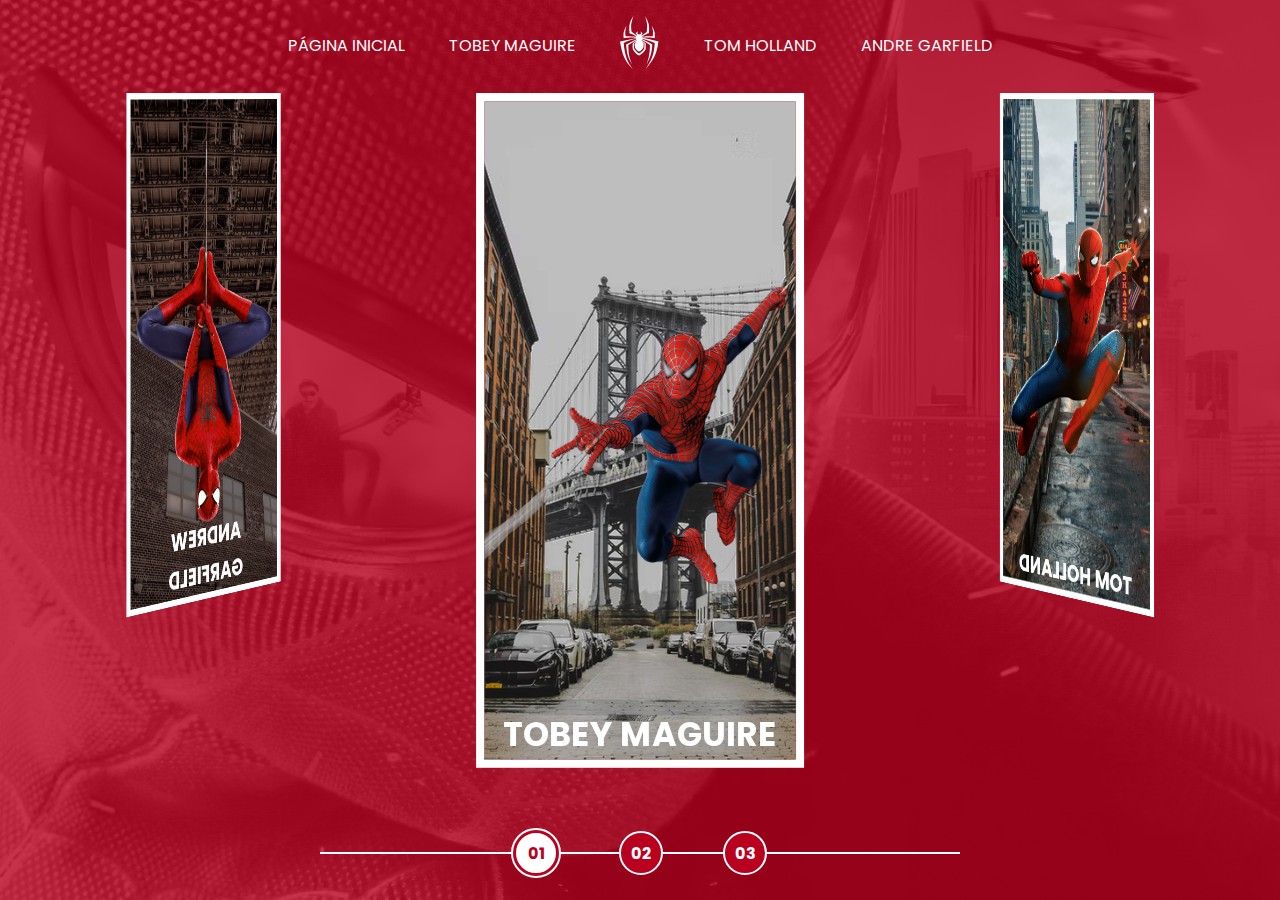
<file: index.html>
<!DOCTYPE html>
<html lang="pt-br">
<head>
    <meta charset="UTF-8">
    <meta name="viewport" content="width=device-width, initial-scale=1.0">
    <title>Spiderman: Multiverso</title>
    <!--Styles-->
    <link rel="stylesheet" href="/src/assets/styles/home-page.css">
</head>
<body>
    <nav class="s-menu">
        <ul>
            <li class="s-menu__item">
                <a href="/index.html">Página Inicial</a>
            </li>
            <li class="s-menu__item">
                <a href="/src/pages/tobey-maguire/spiderman1.html">Tobey Maguire</a>
            </li>
            <li class="s-menu__item s-menu__icon">
                <img src="/src/assets/images/icons/spider.svg" alt="Icone Spider Man">
            </li>
            <li class="s-menu__item">
                <a href="/src/pages/tom-holland/spiderman1.html">Tom Holland</a>
            </li>
            <li class="s-menu__item">
                <a href="/src/pages/andrew-garfield/spiderman1.html">Andre Garfield</a>
            </li>
        </ul>
    </nav>
    <div class="s-container">
        <div class="s-cards-carousel" style="transform: translateZ(-40vw) rotateY(0deg);">
          <a href="#" class="s-card" id="spider-man-01">
            <img class="s-card__background" src="/src/assets/images/pic-sm-bg-01.jpg">
            <img class="s-card__image" src="/src/assets/images/spider-man-01.png" alt="Tobey Maguire">
            <h2 class="s-card__title">Tobey Maguire</h2>
          </a>
          <a href="#" class="s-card" id="spider-man-02">
            <img class="s-card__background" src="/src/assets/images/pic-sm-bg-02.jpg">
            <img class="s-card__image" src="/src/assets/images/spider-man-02.png" alt="Tom Holland">
            <h2 class="s-card__title">Tom Holland</h2>
          </a>
          <a href="#" class="s-card" id="spider-man-03">
            <img class="s-card__background" src="/src/assets/images/pic-sm-bg-03.jpg">
            <img class="s-card__image" src="/src/assets/images/spider-man-03.png" alt="Andrew Garfield">
            <h2 class="s-card__title">Andrew Garfield</h2>
          </a>
        </div>
      </div>

    <div class="s-controller">
        <div id="1" onclick="selectCarouselItem(this)"  class="s-controller__button s-controller__button--active">
            01
        </div>
        <div id="2" onclick="selectCarouselItem(this)" class="s-controller__button">
            02
        </div>
        <div id="3" onclick="selectCarouselItem(this)" class="s-controller__button">
            03
        </div>
        <div class="s-controller__line"></div>
    </div>
    <script src="/src/assets/scripts/scripts.js" defer></script>
</body>
</html>
</file>
<file: src/assets/styles/home-page.css>
@import url('/src/assets/styles/reset.css');
@import url('/src/assets/styles/global.css');


body {
    background-color: var(--primary-color);
    
}

body::before {
    content: "";
    background-image:url('../images/spider-man-background.jpg');
    background-repeat: no-repeat ;
    background-position: center;
    background-size: cover;
    width: 100%;
    height: 100%;
    position: absolute;
    opacity: 0.2;
    transition: background-image 1s ease-in-out, opacity 1s ease-in-out;
}

.s-menu {
    padding: 1rem 0;
    width: 100%;
    text-align: center;
    position: relative;
}

.s-menu__item {
    display: inline-block;
    text-transform: uppercase;
    margin: 0 1.25rem;
}

.s-menu__icon {
    width: 2.5rem;
    margin: 0 1.25rem;
    vertical-align: middle;
}

.s-menu .s-menu__item a:hover{
    background-color: white;
    color: var(--primary-color);
    transition: 0.5s border 1s;
    border-radius: 15px;
    border: 3px solid white;
    
}

.s-container {
    width: 100%;
    position: relative;
    display: flex;
    align-items: center;
    justify-content: space-evenly;
    perspective: 3000px;
}

.s-card {
    border: 0.5rem solid white;
    width: 100%;
    height: 70vh;
    position: absolute;
    transition: filter 0.5s ease-in-out;
}

.s-card:nth-child(1) {
    transform: rotateY(0deg) translateZ(50vw);
}

.s-card:nth-child(2) {
    transform: rotateY(120deg) translateZ(50vw);
}

.s-card:nth-child(3) {
    transform: rotateY(240deg) translateZ(50vw);
}

.s-card__background {
    width: 100%;
    height: 100%;
    object-fit: cover;
    position: absolute;
    opacity: 1;
    transition: opacity 1s ease-in-out;
}

.s-card__image {
    width: 100%;
    height: 100%;
    object-fit: contain;
    position: relative;
    transition: 1s ease-in-out;

}

.s-card__title {
    font-size: 2rem;
    text-transform: uppercase;
    text-align: center;
    position: absolute;
    width: 100%;
    bottom: 0;
    transition: bottom 1s ease-in-out;

}

/*Controller*/
.s-controller{
    position: absolute;
    display: flex;
    justify-content: center;
    align-items: center;
    margin-top: 3rem;
    bottom: 1.5rem;
    width: 100%;
}

.s-controller__button {
    display: flex;
    align-items: center;
    justify-content: center;
    width: 2.5rem;
    height: 2.5rem;
    border: 2px solid white;
    border-radius: 50%;
    background-color: var(--primary-color);
    text-align: center;
    font-size: 1rem;
    font-weight: bold;
    cursor: pointer;
    z-index: 1;
    transition: transform 0.3s ease-in-out;
}
.s-controller__button:hover{

    transform: scale(1.1);
}
.s-controller__button:nth-child(2){
    margin: 0 3.75rem;
}

.s-controller__button--active {
    background: white;
    color: var(--primary-color);
    border: 0.1875rem solid var(--primary-color);
    outline: 0.125rem solid white; /*Sobreborda*/
}
.s-controller__line {
    background-color: white;
    width: 50%;
    height: 2px;
    position: absolute;
}

/*Scripts Styles*/

.s-card--hovered .s-card__background{
    cursor: pointer;
    opacity: 0;
}

.s-card--hovered .s-card__image{
    transform: scale(1.4);
    filter: drop-shadow(30px 10px 4px rgba(0, 0, 0, 0.5));
}

body#spider-man-01-hovered::before {
    background-image: url('/src/assets/images/pic-sm-bg-01.jpg');
}

body#spider-man-02-hovered::before {
    background-image: url('/src/assets/images/pic-sm-bg-02.jpg');
}

body#spider-man-03-hovered::before {
    background-image: url('/src/assets/images/pic-sm-bg-03.jpg');
}

body[id*="spider-man-"]::before {
    opacity: 1;
}

body[id*="spider-man-"] .s-card:not(.s-card--hovered) {
    filter: grayscale(100%);
}

.s-card--hovered .s-card__title {
    bottom: 50%;
}

.s-cards-carousel {
    display: flex;
    justify-content: center;
    width: calc( 100vw/ 3 - 10%);
    transform-style: preserve-3d;/*preservando o 3d*/
    transition: transform 0.4s ease-in;
}
</file>
